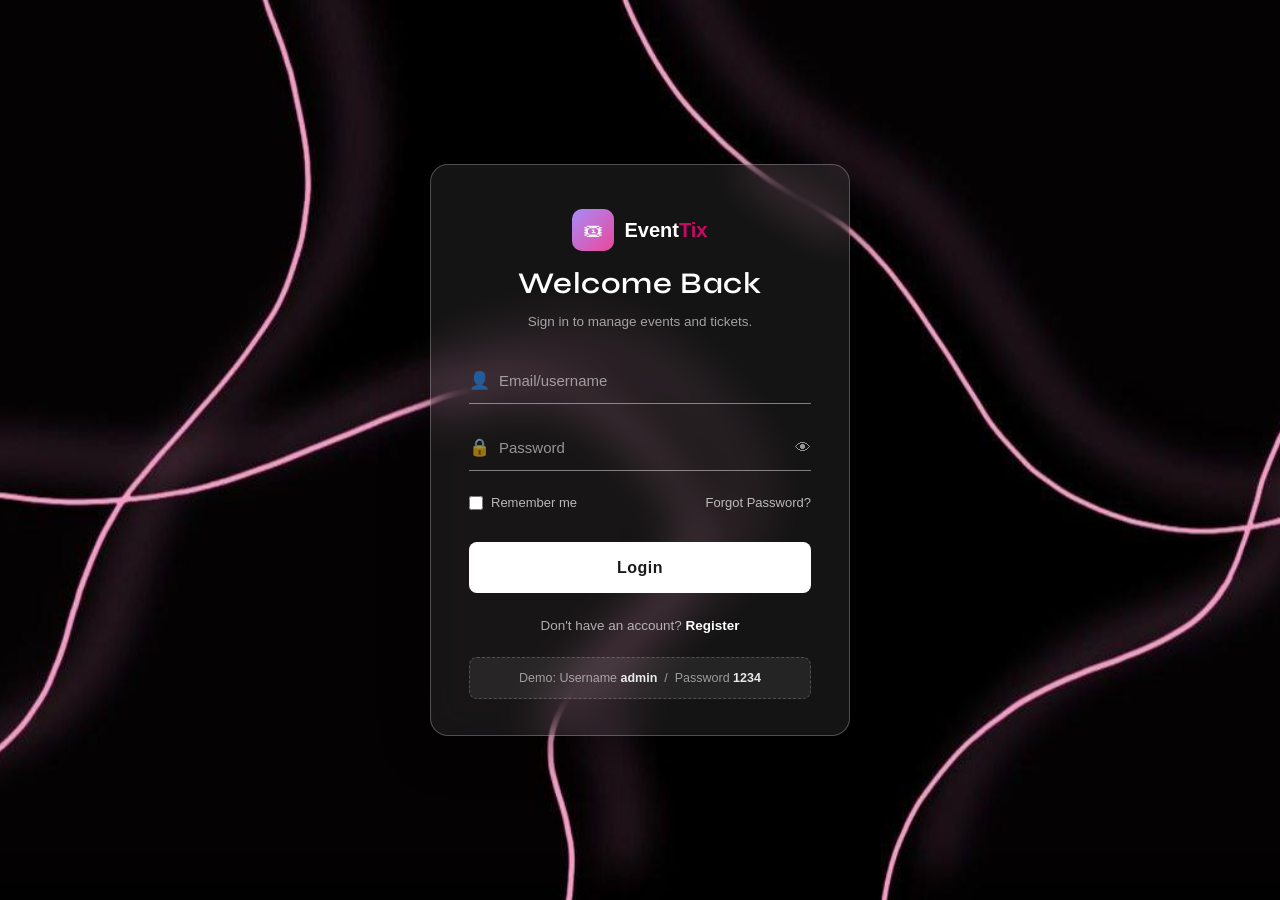
<file: index.html>
<!DOCTYPE html>
<html lang="en">
<head>
  <meta charset="UTF-8" />
  <meta name="viewport" content="width=device-width, initial-scale=1.0" />
  <title>Login — EventTix</title>
  <link rel="stylesheet" href="https://cdn.jsdelivr.net/npm/bootstrap@5.3.3/dist/css/bootstrap.min.css" />
  <link rel="stylesheet" href="style.css" />
  <style>
    /* ── LOGIN ── */
    body { margin: 0; padding: 0; min-height: 100vh; font-family: 'Segoe UI', sans-serif; }


    .glass-wrapper {
      min-height: 100vh;
      display: flex;
      align-items: center;
      justify-content: center;
      background-image: url('123.jpg');
      background-size: cover;
      background-position: center;
      background-repeat: no-repeat;
      background-color: #1a4a50; /* fallback colour */
    }

    /* Glass card */
    .glass-card {
      width: 100%;
      max-width: 420px;
      margin: 20px;
      padding: 44px 38px 36px;
      border-radius: 18px;
      background: rgba(255, 255, 255, 0.08);
      backdrop-filter: blur(22px);
      -webkit-backdrop-filter: blur(22px);
      border: 1px solid rgba(255, 255, 255, 0.25);
      box-shadow: 0 12px 48px rgba(0, 0, 0, 0.35);
    }

    /* Title */
    .glass-card h2 {
      font-size: 30px;
      font-weight: 600;
      color: #ffffff;
      text-align: center;
      margin-bottom: 34px;
      letter-spacing: 0.02em;
    }

    /* Input row */
    .glass-field {
      position: relative;
      margin-bottom: 22px;
    }
    .glass-field .field-icon {
      position: absolute;
      left: 0;
      top: 50%;
      transform: translateY(-50%);
      color: rgba(255,255,255,0.65);
      font-size: 17px;
      pointer-events: none;
    }
    .glass-field input {
      width: 100%;
      background: transparent;
      border: none;
      border-bottom: 1.5px solid rgba(255,255,255,0.45);
      padding: 10px 36px 10px 30px;
      color: #ffffff;
      font-size: 15px;
      outline: none;
      transition: border-color 0.2s;
    }
    .glass-field input::placeholder { color: rgba(255,255,255,0.55); }
    .glass-field input:focus { border-bottom-color: #ffffff; }

    /* Eye toggle */
    .eye-toggle {
      position: absolute;
      right: 0;
      top: 50%;
      transform: translateY(-50%);
      background: none;
      border: none;
      color: rgba(255,255,255,0.55);
      font-size: 16px;
      cursor: pointer;
      padding: 0;
      line-height: 1;
    }
    .eye-toggle:hover { color: #fff; }

    /* Remember me + Forgot */
    .glass-row {
      display: flex;
      align-items: center;
      justify-content: space-between;
      margin-bottom: 28px;
      margin-top: 4px;
    }
    .glass-remember {
      display: flex;
      align-items: center;
      gap: 8px;
      color: rgba(255,255,255,0.7);
      font-size: 13px;
      cursor: pointer;
    }
    .glass-remember input[type="checkbox"] {
      width: 14px; height: 14px;
      accent-color: #ffffff;
      cursor: pointer;
    }
    .glass-forgot {
      color: rgba(255,255,255,0.7);
      font-size: 13px;
      text-decoration: none;
      transition: color 0.2s;
    }
    .glass-forgot:hover { color: #ffffff; }

    /* Error */
    .glass-error {
      background: rgba(239,68,68,0.2);
      border: 1px solid rgba(239,68,68,0.4);
      border-radius: 8px;
      color: #fca5a5;
      font-size: 13px;
      padding: 9px 14px;
      margin-bottom: 18px;
      display: none;
      text-align: center;
    }
    .glass-error.show { display: block; }

    /* Login button */
    .glass-btn {
      width: 100%;
      padding: 13px;
      border-radius: 8px;
      border: none;
      background: #ffffff;
      color: #1a1a1a;
      font-size: 16px;
      font-weight: 600;
      letter-spacing: 0.03em;
      cursor: pointer;
      transition: opacity 0.2s, transform 0.15s, box-shadow 0.2s;
      margin-bottom: 22px;
    }
    .glass-btn:hover {
      opacity: 0.92;
      transform: translateY(-1px);
      box-shadow: 0 6px 20px rgba(0,0,0,0.25);
    }
    .glass-btn:active  { transform: translateY(0); }
    .glass-btn:disabled { opacity: 0.6; cursor: not-allowed; transform: none; }

    /* Register link */
    .glass-register {
      text-align: center;
      color: rgba(255,255,255,0.65);
      font-size: 13.5px;
    }
    .glass-register a {
      color: #ffffff;
      font-weight: 600;
      text-decoration: none;
    }
    .glass-register a:hover { text-decoration: underline; }

    /* Demo hint */
    .glass-hint {
      margin-top: 20px;
      background: rgba(255,255,255,0.07);
      border: 1px dashed rgba(255,255,255,0.2);
      border-radius: 8px;
      padding: 10px 14px;
      font-size: 12.5px;
      color: rgba(255,255,255,0.55);
      text-align: center;
    }
    .glass-hint strong { color: rgba(255,255,255,0.9); }
  </style>
</head>
<body>

<div class="glass-wrapper">
  <div class="glass-card">

    <!-- Logo -->
    <div style="display:flex;align-items:center;gap:10px;justify-content:center;margin-bottom:14px">
      <div style="width:42px;height:42px; background: linear-gradient(135deg, #a78bfa, #ec4899);border-radius:10px;display:flex;align-items:center;justify-content:center;font-size:20px;flex-shrink:0">&#127903;</div>
      <div style="font-family:'Segoe UI',sans-serif;font-size:20px;font-weight:700;color:#fff">Event<span style="color:#C80965">Tix</span></div>
    </div>

    <!-- Title -->
    <h2>Welcome Back</h2>

    <!-- Subtitle -->
    <p style="text-align:center;color:rgba(255,255,255,0.6);font-size:13.5px;margin-top:-24px;margin-bottom:26px">Sign in to manage events and tickets.</p>

    <!-- Error message -->
    <div class="glass-error" id="loginError">
      ⚠️ Invalid username or password. Please try again.
    </div>

    <!-- Form -->
    <form id="loginForm" novalidate>

      <!-- Username / Email -->
      <div class="glass-field">
        <span class="field-icon">👤</span>
        <input
          type="text"
          id="username"
          placeholder="Email/username"
          autocomplete="username"
          required
        />
      </div>

      <!-- Password -->
      <div class="glass-field">
        <span class="field-icon">🔒</span>
        <input
          type="password"
          id="password"
          placeholder="Password"
          autocomplete="current-password"
          required
        />
        <button type="button" class="eye-toggle" id="eyeToggle" title="Toggle password">👁</button>
      </div>

      <!-- Remember me + Forgot password -->
      <div class="glass-row">
        <label class="glass-remember">
          <input type="checkbox" id="rememberMe" />
          Remember me
        </label>
        <a href="#" class="glass-forgot">Forgot Password?</a>
      </div>

      <!-- Submit -->
      <button type="submit" class="glass-btn" id="loginBtn">Login</button>

    </form>

    <!-- Register -->
    <div class="glass-register">
      Don't have an account? <a href="#">Register</a>
    </div>

    <!-- Demo hint -->
    <div class="glass-hint">
      Demo: Username <strong>admin</strong> &nbsp;/&nbsp; Password <strong>1234</strong>
    </div>

  </div>
</div>

<script src="https://cdn.jsdelivr.net/npm/bootstrap@5.3.3/dist/js/bootstrap.bundle.min.js"></script>
<script src="script.js"></script>
<script>
  // Eye toggle — show / hide password
  document.getElementById('eyeToggle').addEventListener('click', function () {
    const pw = document.getElementById('password');
    if (pw.type === 'password') { pw.type = 'text';     this.textContent = '🙈'; }
    else                        { pw.type = 'password'; this.textContent = '👁'; }
  });
</script>

</body>
</html>
</file>
<file: style.css>
/* ============================================================
   ONLINE EVENT TICKETING SYSTEM — style.css
   Custom styles layered on top of Bootstrap 5
   ============================================================ */

@import url('https://fonts.googleapis.com/css2?family=Syne:wght@400;600;700;800&family=DM+Sans:ital,wght@0,300;0,400;0,500;1,300&display=swap');

/* ── CSS Variables ── */
:root {
  --bg-dark:       #0a0c10;
  --bg-card:       #111318;
  --bg-card2:      #161a22;
  --accent:        #e8ff47;       /* electric lime */
  --accent-glow:   rgba(232,255,71,0.18);
  --accent2:       #ff6b35;       /* warm orange */
  --text-primary:  #f0f2f5;
  --text-muted:    #6b7280;
  --border:        rgba(255,255,255,0.07);
  --radius:        14px;
  --radius-sm:     8px;
  --font-display:  'Syne', sans-serif;
  --font-body:     'DM Sans', sans-serif;
  --nav-h:         68px;
}

/* ── Base ── */
*, *::before, *::after { box-sizing: border-box; }

body {
  background: var(--bg-dark);
  color: var(--text-primary);
  font-family: var(--font-body);
  font-size: 15px;
  line-height: 1.6;
  min-height: 100vh;
}

h1,h2,h3,h4,h5,h6 { font-family: var(--font-display); }

a { color: var(--accent); text-decoration: none; }
a:hover { color: var(--accent); opacity: .85; }

/* ── Scrollbar ── */
::-webkit-scrollbar { width: 6px; }
::-webkit-scrollbar-track { background: var(--bg-dark); }
::-webkit-scrollbar-thumb { background: #2a2e38; border-radius: 99px; }

/* ─────────────────────────────────────────
   LOGIN PAGE
───────────────────────────────────────── */
.login-wrapper {
  min-height: 100vh;
  display: flex;
  align-items: center;
  justify-content: center;
  background: var(--bg-dark);
  position: relative;
  overflow: hidden;
}

/* decorative blobs */
.login-wrapper::before {
  content: '';
  position: absolute;
  width: 600px; height: 600px;
  background: radial-gradient(circle, rgba(232,255,71,0.08) 0%, transparent 70%);
  top: -150px; left: -200px;
  pointer-events: none;
}
.login-wrapper::after {
  content: '';
  position: absolute;
  width: 500px; height: 500px;
  background: radial-gradient(circle, rgba(255,107,53,0.07) 0%, transparent 70%);
  bottom: -100px; right: -100px;
  pointer-events: none;
}

.login-card {
  background: var(--bg-card);
  border: 1px solid var(--border);
  border-radius: 20px;
  padding: 48px 44px;
  width: 100%;
  max-width: 440px;
  position: relative;
  z-index: 1;
  box-shadow: 0 32px 80px rgba(0,0,0,0.5);
}

.login-logo {
  display: flex;
  align-items: center;
  gap: 10px;
  margin-bottom: 32px;
}
.login-logo .logo-icon {
  width: 42px; height: 42px;
  background: var(--accent);
  border-radius: 10px;
  display: flex; align-items: center; justify-content: center;
  font-size: 20px;
  color: #000;
}
.login-logo .logo-text {
  font-family: var(--font-display);
  font-size: 18px;
  font-weight: 700;
  color: var(--text-primary);
  line-height: 1.1;
}
.login-logo .logo-text span { color: var(--accent); }

.login-card h2 {
  font-size: 26px;
  font-weight: 800;
  margin-bottom: 6px;
}
.login-card .sub {
  color: var(--text-muted);
  font-size: 14px;
  margin-bottom: 32px;
}

/* form controls */
.form-label {
  font-size: 13px;
  font-weight: 500;
  color: #9ca3af;
  letter-spacing: .04em;
  text-transform: uppercase;
  margin-bottom: 6px;
}
.form-control {
  background: #1c2130 !important;
  border: 1px solid rgba(255,255,255,0.09) !important;
  border-radius: var(--radius-sm) !important;
  color: var(--text-primary) !important;
  padding: 11px 14px;
  font-family: var(--font-body);
  font-size: 15px;
  transition: border-color .2s, box-shadow .2s;
}
.form-control:focus {
  border-color: var(--accent) !important;
  box-shadow: 0 0 0 3px var(--accent-glow) !important;
  outline: none;
}
.form-control::placeholder { color: #4b5563; }

/* primary button */
.btn-primary-custom {
  background: var(--accent);
  color: #000;
  border: none;
  border-radius: var(--radius-sm);
  padding: 12px 28px;
  font-family: var(--font-display);
  font-size: 15px;
  font-weight: 700;
  letter-spacing: .02em;
  width: 100%;
  cursor: pointer;
  transition: opacity .2s, transform .15s, box-shadow .2s;
}
.btn-primary-custom:hover {
  opacity: .9;
  transform: translateY(-1px);
  box-shadow: 0 6px 24px rgba(232,255,71,0.3);
}
.btn-primary-custom:active { transform: translateY(0); }

.error-msg {
  background: rgba(239,68,68,0.12);
  border: 1px solid rgba(239,68,68,0.3);
  border-radius: var(--radius-sm);
  color: #f87171;
  font-size: 13.5px;
  padding: 10px 14px;
  margin-bottom: 18px;
  display: none;
}
.error-msg.show { display: block; }

.hint-box {
  margin-top: 24px;
  background: rgba(232,255,71,0.05);
  border: 1px dashed rgba(232,255,71,0.2);
  border-radius: var(--radius-sm);
  padding: 12px 14px;
  font-size: 13px;
  color: #9ca3af;
}
.hint-box strong { color: var(--accent); }

/* ─────────────────────────────────────────
   NAVBAR
───────────────────────────────────────── */
.app-navbar {
  height: var(--nav-h);
  background: rgba(10,12,16,0.92);
  backdrop-filter: blur(16px);
  border-bottom: 1px solid var(--border);
  position: fixed;
  top: 0; left: 0; right: 0;
  z-index: 1000;
  display: flex;
  align-items: center;
  padding: 0 28px;
  gap: 32px;
}

.nav-brand {
  display: flex; align-items: center; gap: 9px;
  font-family: var(--font-display);
  font-weight: 800;
  font-size: 17px;
  white-space: nowrap;
  color: var(--text-primary);
  text-decoration: none;
}
.nav-brand .dot { color: var(--accent); }

.nav-links {
  display: flex;
  gap: 4px;
  list-style: none;
  margin: 0; padding: 0;
  flex: 1;
}
.nav-links a {
  color: var(--text-muted);
  font-size: 14px;
  font-weight: 500;
  padding: 6px 14px;
  border-radius: 6px;
  display: flex; align-items: center; gap: 7px;
  transition: color .2s, background .2s;
  text-decoration: none;
}
.nav-links a:hover,
.nav-links a.active {
  color: var(--text-primary);
  background: rgba(255,255,255,0.06);
}
.nav-links a.active { color: var(--accent); }

.nav-right {
  display: flex; align-items: center; gap: 14px;
  margin-left: auto;
}

.nav-user {
  display: flex; align-items: center; gap: 9px;
  font-size: 13.5px;
  color: var(--text-muted);
}
.nav-user .avatar {
  width: 32px; height: 32px;
  background: var(--accent);
  border-radius: 50%;
  display: flex; align-items: center; justify-content: center;
  font-family: var(--font-display);
  font-weight: 700;
  font-size: 13px;
  color: #000;
}

.btn-logout {
  background: transparent;
  border: 1px solid rgba(255,255,255,0.1);
  border-radius: 6px;
  color: var(--text-muted);
  font-size: 13px;
  padding: 5px 13px;
  cursor: pointer;
  transition: all .2s;
  font-family: var(--font-body);
  display: flex; align-items: center; gap: 6px;
}
.btn-logout:hover {
  border-color: #ef4444;
  color: #ef4444;
  background: rgba(239,68,68,0.07);
}

/* hamburger (mobile) */
.nav-toggle {
  display: none;
  background: none;
  border: none;
  color: var(--text-primary);
  font-size: 22px;
  cursor: pointer;
  margin-left: auto;
}

/* mobile drawer */
.nav-drawer {
  display: none;
  position: fixed;
  top: var(--nav-h); left: 0; right: 0;
  background: var(--bg-card);
  border-bottom: 1px solid var(--border);
  z-index: 999;
  padding: 16px 20px;
  flex-direction: column;
  gap: 4px;
}
.nav-drawer.open { display: flex; }
.nav-drawer a {
  color: var(--text-muted);
  font-size: 15px;
  padding: 10px 14px;
  border-radius: 8px;
  display: flex; align-items: center; gap: 9px;
  text-decoration: none;
  transition: all .2s;
}
.nav-drawer a:hover, .nav-drawer a.active {
  background: rgba(255,255,255,0.05);
  color: var(--accent);
}

@media (max-width: 768px) {
  .nav-links, .nav-right { display: none; }
  .nav-toggle { display: block; }
}

/* ─────────────────────────────────────────
   PAGE LAYOUT
───────────────────────────────────────── */
.page-content {
  margin-top: var(--nav-h);
  padding: 36px 28px 60px;
  max-width: 1200px;
  margin-left: auto;
  margin-right: auto;
}

@media (max-width: 576px) {
  .page-content { padding: 24px 16px 48px; }
}

.page-header {
  margin-bottom: 32px;
}
.page-header h1 {
  font-size: clamp(22px, 4vw, 30px);
  font-weight: 800;
  margin-bottom: 4px;
}
.page-header p { color: var(--text-muted); font-size: 14px; margin: 0; }

/* ─────────────────────────────────────────
   STAT CARDS
───────────────────────────────────────── */
.stat-cards {
  display: grid;
  grid-template-columns: repeat(auto-fit, minmax(200px, 1fr));
  gap: 18px;
  margin-bottom: 32px;
}

.stat-card {
  background: var(--bg-card);
  border: 1px solid var(--border);
  border-radius: var(--radius);
  padding: 24px 22px;
  position: relative;
  overflow: hidden;
  transition: transform .2s, box-shadow .2s;
}
.stat-card:hover {
  transform: translateY(-3px);
  box-shadow: 0 12px 40px rgba(0,0,0,0.4);
}
.stat-card::before {
  content: '';
  position: absolute;
  top: 0; left: 0; right: 0;
  height: 3px;
}
.stat-card.c1::before { background: var(--accent); }
.stat-card.c2::before { background: var(--accent2); }
.stat-card.c3::before { background: #60a5fa; }
.stat-card.c4::before { background: #a78bfa; }

.stat-icon {
  width: 42px; height: 42px;
  border-radius: 10px;
  display: flex; align-items: center; justify-content: center;
  font-size: 19px;
  margin-bottom: 16px;
}
.stat-card.c1 .stat-icon { background: rgba(232,255,71,0.1); color: var(--accent); }
.stat-card.c2 .stat-icon { background: rgba(255,107,53,0.1); color: var(--accent2); }
.stat-card.c3 .stat-icon { background: rgba(96,165,250,0.1); color: #60a5fa; }
.stat-card.c4 .stat-icon { background: rgba(167,139,250,0.1); color: #a78bfa; }

.stat-value {
  font-family: var(--font-display);
  font-size: 32px;
  font-weight: 800;
  line-height: 1;
  margin-bottom: 4px;
}
.stat-label {
  font-size: 13px;
  color: var(--text-muted);
  font-weight: 400;
}

/* ─────────────────────────────────────────
   CHART CARD
───────────────────────────────────────── */
.chart-row {
  display: grid;
  grid-template-columns: 2fr 1fr;
  gap: 20px;
  margin-bottom: 32px;
}

@media (max-width: 900px) {
  .chart-row { grid-template-columns: 1fr; }
}

.card-dark {
  background: var(--bg-card);
  border: 1px solid var(--border);
  border-radius: var(--radius);
  padding: 24px;
}
.card-dark .card-title {
  font-family: var(--font-display);
  font-size: 16px;
  font-weight: 700;
  margin-bottom: 6px;
}
.card-dark .card-sub {
  font-size: 12.5px;
  color: var(--text-muted);
  margin-bottom: 20px;
}

/* ─────────────────────────────────────────
   RECENT ACTIVITY LIST
───────────────────────────────────────── */
.activity-list { list-style: none; margin: 0; padding: 0; }
.activity-list li {
  display: flex;
  align-items: center;
  gap: 12px;
  padding: 10px 0;
  border-bottom: 1px solid var(--border);
  font-size: 13.5px;
}
.activity-list li:last-child { border-bottom: none; }

.a-dot {
  width: 8px; height: 8px;
  border-radius: 50%;
  flex-shrink: 0;
}
.a-dot.green  { background: #4ade80; }
.a-dot.orange { background: var(--accent2); }
.a-dot.blue   { background: #60a5fa; }

.a-info { flex: 1; }
.a-name { font-weight: 500; }
.a-time { font-size: 12px; color: var(--text-muted); }
.a-badge {
  font-size: 11px;
  font-weight: 600;
  padding: 3px 9px;
  border-radius: 20px;
  text-transform: uppercase;
  letter-spacing: .04em;
}
.a-badge.sold { background: rgba(74,222,128,0.12); color: #4ade80; }
.a-badge.pending { background: rgba(250,204,21,0.12); color: #facc15; }
.a-badge.cancelled { background: rgba(239,68,68,0.12); color: #f87171; }

/* ─────────────────────────────────────────
   EVENTS PAGE — EVENT CARDS
───────────────────────────────────────── */
.events-grid {
  display: grid;
  grid-template-columns: repeat(auto-fill, minmax(300px, 1fr));
  gap: 22px;
}

.event-card {
  background: var(--bg-card);
  border: 1px solid var(--border);
  border-radius: var(--radius);
  overflow: hidden;
  transition: transform .25s, box-shadow .25s, border-color .25s;
}
.event-card:hover {
  transform: translateY(-4px);
  box-shadow: 0 16px 48px rgba(0,0,0,0.5);
  border-color: rgba(255,255,255,0.14);
}

.event-banner {
  height: 130px;
  display: flex; align-items: center; justify-content: center;
  font-size: 40px;
  position: relative;
  overflow: hidden;
}
.event-banner::after {
  content: '';
  position: absolute;
  inset: 0;
  background: linear-gradient(to bottom, transparent 40%, rgba(0,0,0,0.5));
}

.event-body { padding: 18px 20px 20px; }

.event-category {
  font-size: 11px;
  font-weight: 700;
  letter-spacing: .08em;
  text-transform: uppercase;
  margin-bottom: 8px;
}

.event-name {
  font-family: var(--font-display);
  font-size: 17px;
  font-weight: 700;
  margin-bottom: 12px;
  line-height: 1.3;
}

.event-meta {
  list-style: none;
  padding: 0; margin: 0 0 18px;
  display: flex;
  flex-direction: column;
  gap: 6px;
}
.event-meta li {
  display: flex;
  align-items: center;
  gap: 8px;
  font-size: 13px;
  color: #ffffff;
}
.event-meta .meta-icon { font-size: 14px; width: 16px; text-align: center; }

.event-footer {
  display: flex;
  align-items: center;
  justify-content: space-between;
  padding-top: 14px;
  border-top: 1px solid var(--border);
}

.event-price {
  font-family: var(--font-display);
  font-size: 22px;
  font-weight: 800;
  color: var(--accent);
}
.event-price span { font-size: 13px; color: var(--text-muted); font-weight: 400; font-family: var(--font-body); }

.btn-buy {
  background: var(--accent);
  color: #000;
  border: none;
  border-radius: var(--radius-sm);
  padding: 9px 20px;
  font-family: var(--font-display);
  font-size: 13px;
  font-weight: 700;
  cursor: pointer;
  transition: opacity .2s, transform .15s, box-shadow .2s;
}
.btn-buy:hover {
  opacity: .9;
  transform: translateY(-1px);
  box-shadow: 0 4px 16px rgba(232,255,71,0.35);
}
.btn-buy:disabled {
  background: #2a2e38;
  color: var(--text-muted);
  cursor: not-allowed;
  box-shadow: none;
  transform: none;
  opacity: 1;
}

/* search/filter bar */
.filter-bar {
  display: flex;
  gap: 12px;
  margin-bottom: 28px;
  flex-wrap: wrap;
}
.search-input {
  flex: 1;
  min-width: 220px;
  background: var(--bg-card) !important;
  border: 1px solid var(--border) !important;
  border-radius: var(--radius-sm) !important;
  color: var(--text-primary) !important;
  padding: 10px 16px;
  font-family: var(--font-body);
  font-size: 14px;
}
.search-input:focus {
  border-color: var(--accent) !important;
  box-shadow: 0 0 0 3px var(--accent-glow) !important;
  outline: none;
}
.filter-select {
  background: var(--bg-card) !important;
  border: 1px solid var(--border) !important;
  border-radius: var(--radius-sm) !important;
  color: var(--text-muted) !important;
  padding: 10px 16px;
  font-family: var(--font-body);
  font-size: 14px;
  cursor: pointer;
}
.filter-select:focus { outline: none; }

/* toast notification */
.toast-container {
  position: fixed;
  bottom: 28px; right: 28px;
  z-index: 9999;
  display: flex;
  flex-direction: column;
  gap: 10px;
  pointer-events: none;
}
.toast {
  background: var(--bg-card2);
  border: 1px solid var(--border);
  border-left: 3px solid var(--accent);
  border-radius: var(--radius-sm);
  padding: 14px 18px;
  min-width: 280px;
  max-width: 360px;
  font-size: 13.5px;
  box-shadow: 0 8px 32px rgba(0,0,0,0.5);
  animation: toastIn .3s ease, toastOut .3s ease 3s forwards;
  pointer-events: all;
}
.toast .toast-title {
  font-family: var(--font-display);
  font-weight: 700;
  font-size: 14px;
  margin-bottom: 2px;
  color: var(--accent);
}
.toast .toast-body { color: var(--text-muted); }

@keyframes toastIn {
  from { opacity: 0; transform: translateX(30px); }
  to   { opacity: 1; transform: translateX(0); }
}
@keyframes toastOut {
  from { opacity: 1; }
  to   { opacity: 0; transform: translateX(30px); }
}

/* ─────────────────────────────────────────
   TICKETS PAGE
───────────────────────────────────────── */
.tickets-table-wrap {
  background: var(--bg-card);
  border: 1px solid var(--border);
  border-radius: var(--radius);
  overflow: hidden;
}

table.tickets-table {
  width: 100%;
  border-collapse: collapse;
  font-size: 14px;
}
.tickets-table thead tr {
  background: var(--bg-card2);
}
.tickets-table th {
  padding: 14px 18px;
  font-family: var(--font-display);
  font-size: 12px;
  font-weight: 700;
  text-transform: uppercase;
  letter-spacing: .07em;
  color: var(--text-muted);
  text-align: left;
  border-bottom: 1px solid var(--border);
}
.tickets-table td {
  padding: 15px 18px;
  border-bottom: 1px solid var(--border);
  vertical-align: middle;
}
.tickets-table tbody tr:last-child td { border-bottom: none; }
.tickets-table tbody tr:hover { background: rgba(255,255,255,0.025); }

.ticket-id {
  font-family: var(--font-display);
  font-size: 12px;
  color: var(--text-muted);
  letter-spacing: .05em;
}
.ticket-event-name { font-weight: 500; }
.seat-badge {
  display: inline-block;
  background: rgba(255,255,255,0.06);
  border-radius: 5px;
  padding: 3px 10px;
  font-family: var(--font-display);
  font-size: 12px;
  letter-spacing: .05em;
}

.status-pill {
  display: inline-flex;
  align-items: center;
  gap: 5px;
  font-size: 12px;
  font-weight: 600;
  padding: 4px 11px;
  border-radius: 20px;
  text-transform: uppercase;
  letter-spacing: .04em;
}
.status-pill.confirmed  { background: rgba(74,222,128,0.12); color: #4ade80; }
.status-pill.pending    { background: rgba(250,204,21,0.12); color: #facc15; }
.status-pill.cancelled  { background: rgba(239,68,68,0.12); color: #f87171; }
.status-pill::before { content: ''; width: 6px; height: 6px; border-radius: 50%; background: currentColor; }

.btn-cancel-ticket {
  background: transparent;
  border: 1px solid rgba(239,68,68,0.3);
  color: #f87171;
  border-radius: 6px;
  padding: 5px 12px;
  font-size: 12px;
  cursor: pointer;
  transition: all .2s;
  font-family: var(--font-body);
}
.btn-cancel-ticket:hover {
  background: rgba(239,68,68,0.1);
  border-color: #ef4444;
}

.empty-state {
  text-align: center;
  padding: 60px 20px;
  color: var(--text-muted);
}
.empty-state .empty-icon { font-size: 48px; margin-bottom: 14px; opacity: .5; }
.empty-state p { font-size: 14px; margin: 0; }

/* tickets summary */
.tickets-summary {
  display: grid;
  grid-template-columns: repeat(auto-fit, minmax(160px, 1fr));
  gap: 14px;
  margin-bottom: 28px;
}
.ts-card {
  background: var(--bg-card);
  border: 1px solid var(--border);
  border-radius: var(--radius);
  padding: 18px;
  text-align: center;
}
.ts-val {
  font-family: var(--font-display);
  font-size: 28px;
  font-weight: 800;
  line-height: 1;
  margin-bottom: 4px;
}
.ts-lbl { font-size: 12px; color: var(--text-muted); }

/* ─────────────────────────────────────────
   FOOTER
───────────────────────────────────────── */
.app-footer {
  border-top: 1px solid var(--border);
  background: var(--bg-card);
  padding: 28px;
  text-align: center;
  font-size: 13px;
  color: var(--text-muted);
}
.app-footer .footer-brand {
  font-family: var(--font-display);
  font-weight: 700;
  font-size: 15px;
  color: var(--text-primary);
  margin-bottom: 6px;
}
.app-footer .footer-brand span { color: var(--accent); }

/* ─────────────────────────────────────────
   MISC UTILITIES
───────────────────────────────────────── */
.section-title {
  font-family: var(--font-display);
  font-size: 18px;
  font-weight: 700;
  margin-bottom: 20px;
  display: flex; align-items: center; gap: 10px;
}
.section-title::after {
  content: '';
  flex: 1;
  height: 1px;
  background: var(--border);
}

.page-fade-in {
  animation: fadeInUp .4s ease both;
}
@keyframes fadeInUp {
  from { opacity: 0; transform: translateY(14px); }
  to   { opacity: 1; transform: translateY(0); }
}

.spin {
  animation: spin .7s linear infinite;
  display: inline-block;
}
@keyframes spin { to { transform: rotate(360deg); } }

/* mobile table scroll */
@media (max-width: 640px) {
  .tickets-table-wrap { overflow-x: auto; }
  .tickets-table { min-width: 620px; }
}
</file>
